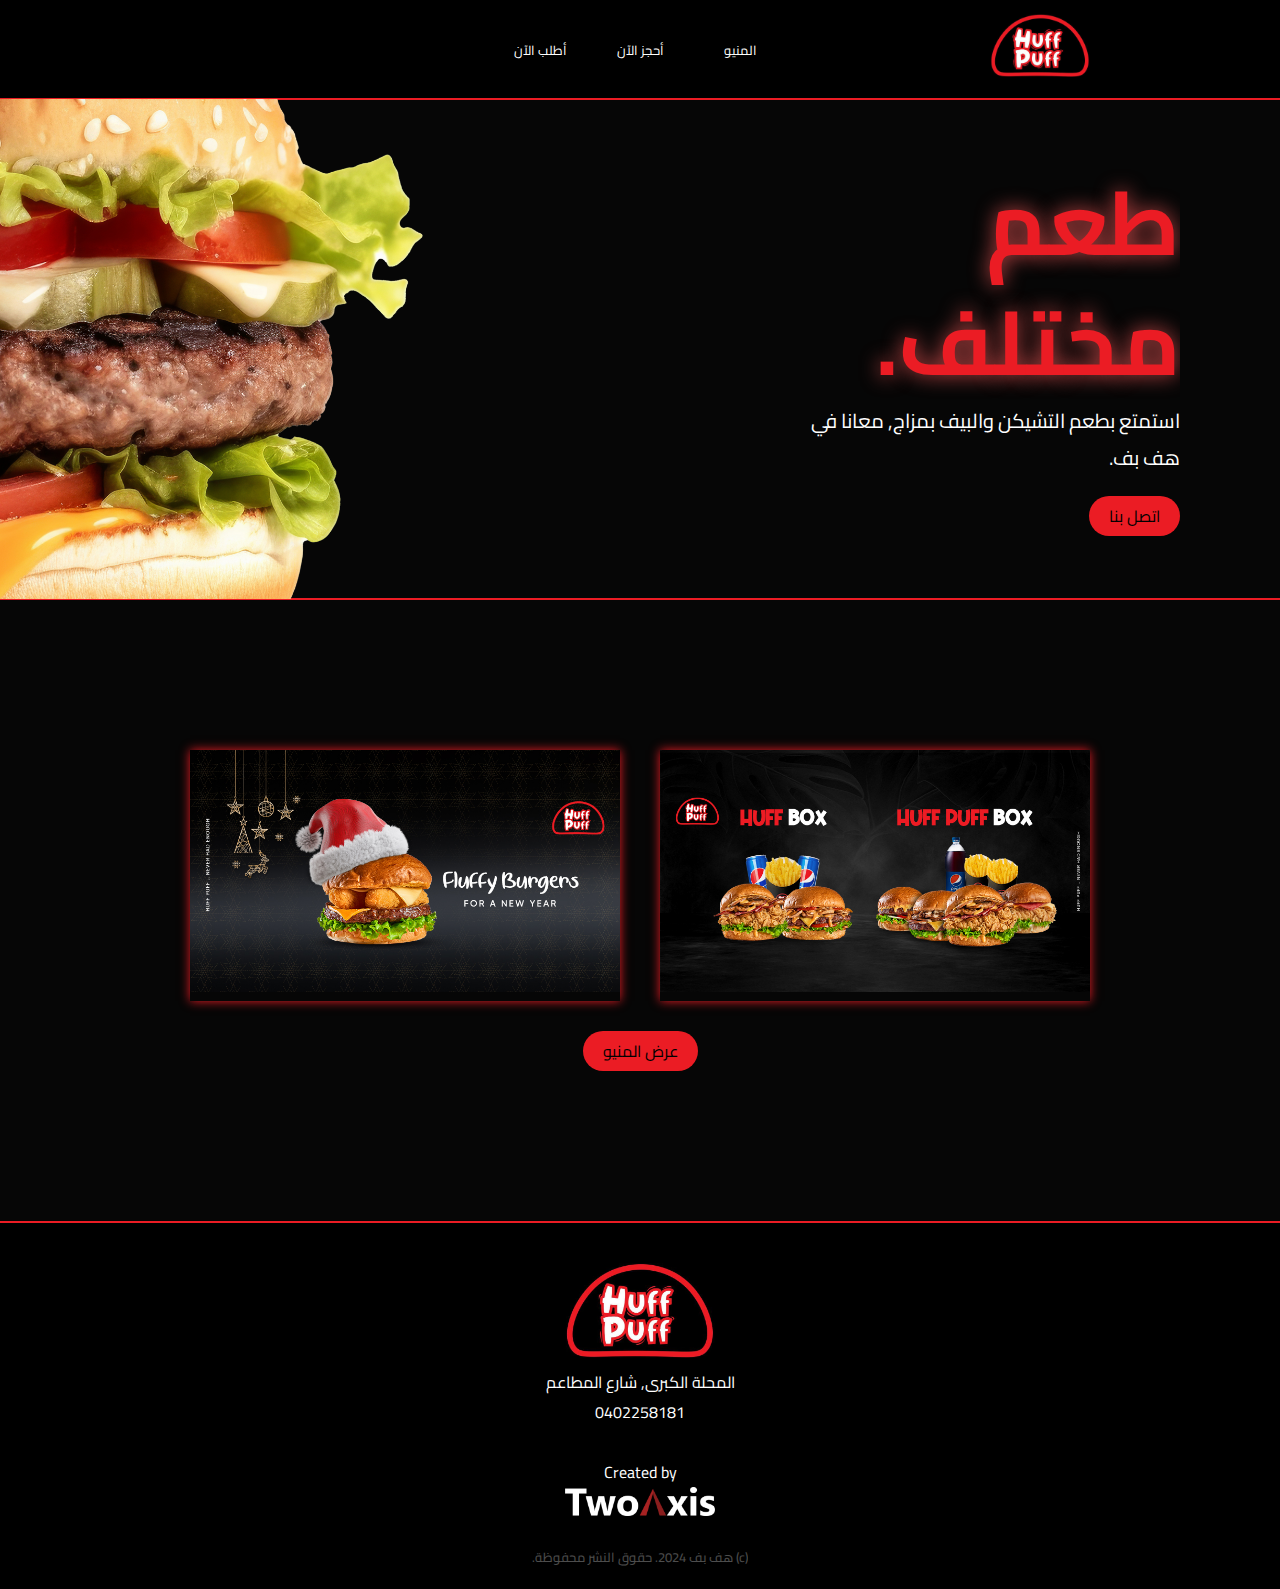
<file: index.html>
<!DOCTYPE html>
<html lang="en">
	<head>
		<meta charset="UTF-8">
		<meta name="viewport" content="width=device-width, initial-scale=1.0">
		<title>Huff Puff - الصفحة الرئيسية</title>

		<link rel="stylesheet" href="static/style/master.css">
		<link rel="stylesheet" href="static/style/index.css">
		<link rel="stylesheet" href="https://cdnjs.cloudflare.com/ajax/libs/font-awesome/6.5.2/css/all.min.css" integrity="sha512-SnH5WK+bZxgPHs44uWIX+LLJAJ9/2PkPKZ5QiAj6Ta86w+fsb2TkcmfRyVX3pBnMFcV7oQPJkl9QevSCWr3W6A==" crossorigin="anonymous" referrerpolicy="no-referrer" />
	
	</head>
	<body>
		<header>
			<div class="container">
				<div>
					<button onclick="toggleNavbar()"><i class="fa-solid fa-bars"></i></button>
				</div>
				<div id="logo">
					<a href="index.html"><img src="static/img/logo.jpg" alt="Huff Puff" /></a>
				</div>
				<nav id="nav-links">
					<a href="menu.html">المنيو</a>
					<a href="reservation.html">أحجز الآن</a>
					<a href="order.html">أطلب الآن</a>
					
				</nav>
				<div>
					<a href="https://www.facebook.com/HuffPuff1"><i class="fa-brands fa-facebook"></i></a>
					<a href="https://www.instagram.com/huffpuff.restaurant_/"><i class="fa-brands fa-instagram"></i></a>
				</div>
			</div>
		</header>
		<section id="intro">
			<div>
				<h1>طعم مختلف.</h1>
				<p>استمتع بطعم التشيكن والبيف بمزاج, معانا في هف بف.</p>
				
				<a href="tel:+20402258181"><i class="fa-solid fa-phone"></i> اتصل بنا</a>
			</div>
			<div>
				<img src="static/img/intro-burger.png" alt="Burger">
			</div>
		</section>
		<section id="offers">
			<div>
				<a href="menu.html"><img src="static/img/offer1.jpg"></a>
				<a href="menu.html"><img src="static/img/offer2.jpg"></a>
			</div>
			<a href="menu.html" id="btn">عرض المنيو</a>
		</section>
		<footer>
			<div>
				<a href="index.html"><img src="static/img/logo.jpg" /></a>
			</div>
			<div>
				<a href="https://maps.app.goo.gl/CFXwjFzAcMdtkqYh8"><i class="fa-solid fa-location-dot"></i> المحلة الكبرى, شارع المطاعم</a>
				<a href="tel:+20402258181"><i class="fa-solid fa-phone"></i> 0402258181</a>
			</div>
			<div>
				<p>Created by</p>
				<a href="https://twoaxis.xyz"><img src="static/img/twoaxis.png" /></a>
			</div>
			<p id="copyright">(c) هف بف 2024. حقوق  النشر محفوظة.</p>
		</footer>
		<script src="static/js/navbar.js"></script>
	</body>
</html>
</file>
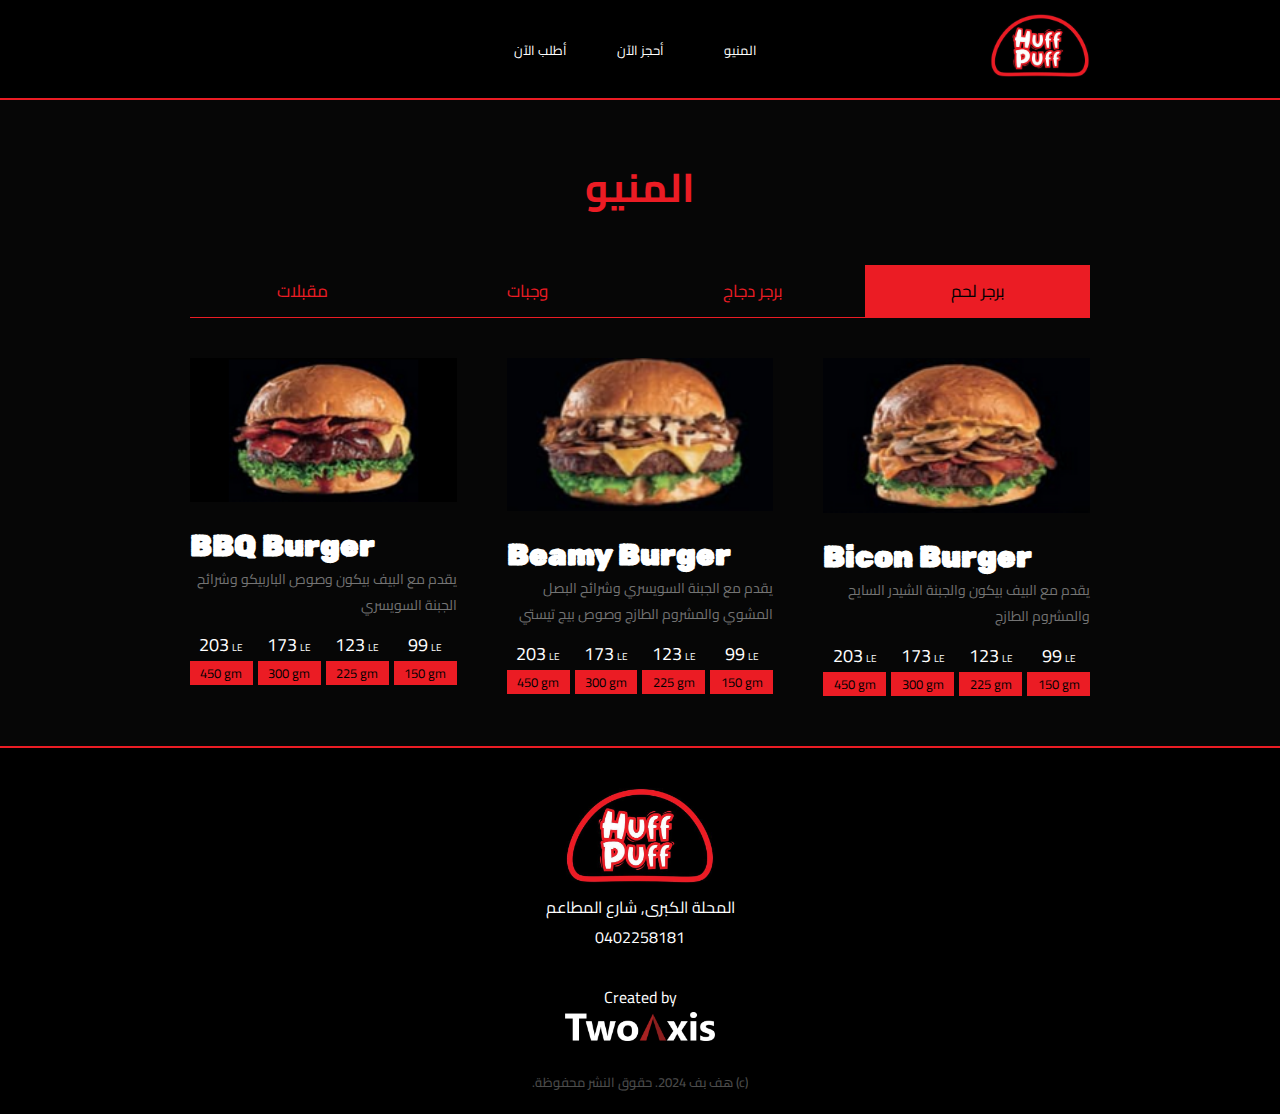
<file: menu.html>
<!DOCTYPE html>
<html lang="en">
	<head>
		<meta charset="UTF-8">
		<meta name="viewport" content="width=device-width, initial-scale=1.0">
		<title>Huff Puff - المنيو</title>

		<link rel="stylesheet" href="static/style/master.css">
		<link rel="stylesheet" href="static/style/menu.css">
		<link rel="stylesheet" href="https://cdnjs.cloudflare.com/ajax/libs/font-awesome/6.5.2/css/all.min.css" integrity="sha512-SnH5WK+bZxgPHs44uWIX+LLJAJ9/2PkPKZ5QiAj6Ta86w+fsb2TkcmfRyVX3pBnMFcV7oQPJkl9QevSCWr3W6A==" crossorigin="anonymous" referrerpolicy="no-referrer" />
	
	</head>
	<body>
		<header>
			<div class="container">
				<div>
					<button onclick="toggleNavbar()"><i class="fa-solid fa-bars"></i></button>
				</div>
				<div id="logo">
					<a href="index.html"><img src="static/img/logo.jpg" alt="Huff Puff" /></a>
				</div>
				<nav id="nav-links">
					<a href="menu.html">المنيو</a>
					<a href="reservation.html">أحجز الآن</a>
					<a href="order.html">أطلب الآن</a>
					
				</nav>
				<div>
					<a href="https://www.facebook.com/HuffPuff1"><i class="fa-brands fa-facebook"></i></a>
					<a href="https://www.instagram.com/huffpuff.restaurant_/"><i class="fa-brands fa-instagram"></i></a>
				</div>
			</div>
		</header>
		<section id="menu">
			<h1>المنيو</h1>
			<div id="choice">
				<button id="btn-beef-burger" class="selected">برجر لحم</button>
				<button id="btn-chicken-burger">برجر دجاج</button>
				<button id="btn-meals">وجبات</button>
				<button id="btn-appetizers">مقبلات</button>
			</div>
			<div class="type" id="beef-burgers">
				<div class="item">
					<img src="static/img/meals/beef/bbq.png" alt="Item">
					<h3>BBQ Burger</h3>
					<p class="description">يقدم مع البيف بيكون وصوص الباربيكو وشرائح الجبنة السويسري</p>
					<div class="price">
						<div>
							<p>99<span>LE</span></p>
							<p>150 gm</p>
						</div>
						<div>
							<p>123<span>LE</span></p>
							<p>225 gm</p>
						</div>
						<div>
							<p>173<span>LE</span></p>
							<p>300 gm</p>
						</div>
						<div>
							<p>203<span>LE</span></p>
							<p>450 gm</p>
						</div>
					</div>
				</div>
				<div class="item">
					<img src="static/img/meals/beef/beamy.png" alt="Item">
					<h3>Beamy Burger</h3>
					<p class="description">يقدم مع الجبنة السويسري وشرائح البصل المشوي والمشروم الطازج وصوص بيج تيستي</p>
					<div class="price">
						<div>
							<p>99<span>LE</span></p>
							<p>150 gm</p>
						</div>
						<div>
							<p>123<span>LE</span></p>
							<p>225 gm</p>
						</div>
						<div>
							<p>173<span>LE</span></p>
							<p>300 gm</p>
						</div>
						<div>
							<p>203<span>LE</span></p>
							<p>450 gm</p>
						</div>
					</div>
				</div>
				<div class="item">
					<img src="static/img/meals/beef/bicon.png" alt="Item">
					<h3>Bicon Burger</h3>
					<p class="description">يقدم مع البيف بيكون والجبنة الشيدر السايح والمشروم الطازج</p>
					<div class="price">
						<div>
							<p>99<span>LE</span></p>
							<p>150 gm</p>
						</div>
						<div>
							<p>123<span>LE</span></p>
							<p>225 gm</p>
						</div>
						<div>
							<p>173<span>LE</span></p>
							<p>300 gm</p>
						</div>
						<div>
							<p>203<span>LE</span></p>
							<p>450 gm</p>
						</div>
					</div>
				</div>
				
			</div>
			<div class="type" id="chicken-burgers">
				<div class="item">
					<img src="static/img/meals/beef/bbq.png" alt="Item">
					<h3>BBQ Burger</h3>
					<p class="description">يقدم مع البيف بيكون وصوص الباربيكو وشرائح الجبنة السويسري</p>
					<div class="price">
						<div>
							<p>99<span>LE</span></p>
							<p>150 gm</p>
						</div>
						<div>
							<p>123<span>LE</span></p>
							<p>225 gm</p>
						</div>
						<div>
							<p>173<span>LE</span></p>
							<p>300 gm</p>
						</div>
						<div>
							<p>203<span>LE</span></p>
							<p>450 gm</p>
						</div>
					</div>
				</div>
				<div class="item">
					<img src="static/img/meals/beef/beamy.png" alt="Item">
					<h3>Beamy Burger</h3>
					<p class="description">يقدم مع الجبنة السويسري وشرائح البصل المشوي والمشروم الطازج وصوص بيج تيستي</p>
					<div class="price">
						<div>
							<p>99<span>LE</span></p>
							<p>150 gm</p>
						</div>
						<div>
							<p>123<span>LE</span></p>
							<p>225 gm</p>
						</div>
						<div>
							<p>173<span>LE</span></p>
							<p>300 gm</p>
						</div>
						<div>
							<p>203<span>LE</span></p>
							<p>450 gm</p>
						</div>
					</div>
				</div>
				<div class="item">
					<img src="static/img/meals/beef/bicon.png" alt="Item">
					<h3>Bicon Burger</h3>
					<p class="description">يقدم مع البيف بيكون والجبنة الشيدر السايح والمشروم الطازج</p>
					<div class="price">
						<div>
							<p>99<span>LE</span></p>
							<p>150 gm</p>
						</div>
						<div>
							<p>123<span>LE</span></p>
							<p>225 gm</p>
						</div>
						<div>
							<p>173<span>LE</span></p>
							<p>300 gm</p>
						</div>
						<div>
							<p>203<span>LE</span></p>
							<p>450 gm</p>
						</div>
					</div>
				</div>
				
			</div>
			<div class="type" id="meals">
				<div class="item">
					<img src="static/img/meals/beef/bbq.png" alt="Item">
					<h3>BBQ Burger</h3>
					<p class="description">يقدم مع البيف بيكون وصوص الباربيكو وشرائح الجبنة السويسري</p>
					<div class="price">
						<div>
							<p>99<span>LE</span></p>
							<p>150 gm</p>
						</div>
						<div>
							<p>123<span>LE</span></p>
							<p>225 gm</p>
						</div>
						<div>
							<p>173<span>LE</span></p>
							<p>300 gm</p>
						</div>
						<div>
							<p>203<span>LE</span></p>
							<p>450 gm</p>
						</div>
					</div>
				</div>
				<div class="item">
					<img src="static/img/meals/beef/beamy.png" alt="Item">
					<h3>Beamy Burger</h3>
					<p class="description">يقدم مع الجبنة السويسري وشرائح البصل المشوي والمشروم الطازج وصوص بيج تيستي</p>
					<div class="price">
						<div>
							<p>99<span>LE</span></p>
							<p>150 gm</p>
						</div>
						<div>
							<p>123<span>LE</span></p>
							<p>225 gm</p>
						</div>
						<div>
							<p>173<span>LE</span></p>
							<p>300 gm</p>
						</div>
						<div>
							<p>203<span>LE</span></p>
							<p>450 gm</p>
						</div>
					</div>
				</div>
				<div class="item">
					<img src="static/img/meals/beef/bicon.png" alt="Item">
					<h3>Bicon Burger</h3>
					<p class="description">يقدم مع البيف بيكون والجبنة الشيدر السايح والمشروم الطازج</p>
					<div class="price">
						<div>
							<p>99<span>LE</span></p>
							<p>150 gm</p>
						</div>
						<div>
							<p>123<span>LE</span></p>
							<p>225 gm</p>
						</div>
						<div>
							<p>173<span>LE</span></p>
							<p>300 gm</p>
						</div>
						<div>
							<p>203<span>LE</span></p>
							<p>450 gm</p>
						</div>
					</div>
				</div>
				
			</div>
			<div class="type" id="appetizers">
				<div class="item">
					<img src="static/img/meals/beef/bbq.png" alt="Item">
					<h3>BBQ Burger</h3>
					<p class="description">يقدم مع البيف بيكون وصوص الباربيكو وشرائح الجبنة السويسري</p>
					<div class="price">
						<div>
							<p>99<span>LE</span></p>
							<p>150 gm</p>
						</div>
						<div>
							<p>123<span>LE</span></p>
							<p>225 gm</p>
						</div>
						<div>
							<p>173<span>LE</span></p>
							<p>300 gm</p>
						</div>
						<div>
							<p>203<span>LE</span></p>
							<p>450 gm</p>
						</div>
					</div>
				</div>
				<div class="item">
					<img src="static/img/meals/beef/beamy.png" alt="Item">
					<h3>Beamy Burger</h3>
					<p class="description">يقدم مع الجبنة السويسري وشرائح البصل المشوي والمشروم الطازج وصوص بيج تيستي</p>
					<div class="price">
						<div>
							<p>99<span>LE</span></p>
							<p>150 gm</p>
						</div>
						<div>
							<p>123<span>LE</span></p>
							<p>225 gm</p>
						</div>
						<div>
							<p>173<span>LE</span></p>
							<p>300 gm</p>
						</div>
						<div>
							<p>203<span>LE</span></p>
							<p>450 gm</p>
						</div>
					</div>
				</div>
				<div class="item">
					<img src="static/img/meals/beef/bicon.png" alt="Item">
					<h3>Bicon Burger</h3>
					<p class="description">يقدم مع البيف بيكون والجبنة الشيدر السايح والمشروم الطازج</p>
					<div class="price">
						<div>
							<p>99<span>LE</span></p>
							<p>150 gm</p>
						</div>
						<div>
							<p>123<span>LE</span></p>
							<p>225 gm</p>
						</div>
						<div>
							<p>173<span>LE</span></p>
							<p>300 gm</p>
						</div>
						<div>
							<p>203<span>LE</span></p>
							<p>450 gm</p>
						</div>
					</div>
				</div>
				
			</div>
				
		</section>
		<footer>
			<div>
				<a href="index.html"><img src="static/img/logo.jpg" /></a>
			</div>
			<div>
				<a href="https://maps.app.goo.gl/CFXwjFzAcMdtkqYh8"><i class="fa-solid fa-location-dot"></i> المحلة الكبرى, شارع المطاعم</a>
				<a href="tel:+20402258181"><i class="fa-solid fa-phone"></i> 0402258181</a>
			</div>
			<div>
				<p>Created by</p>
				<a href="https://twoaxis.xyz"><img src="static/img/twoaxis.png" /></a>
			</div>
			<p id="copyright">(c) هف بف 2024. حقوق  النشر محفوظة.</p>
		</footer>
		<script src="static/js/navbar.js"></script>
		<script src="static/js/menu.js"></script>
	</body>
</html>
</file>
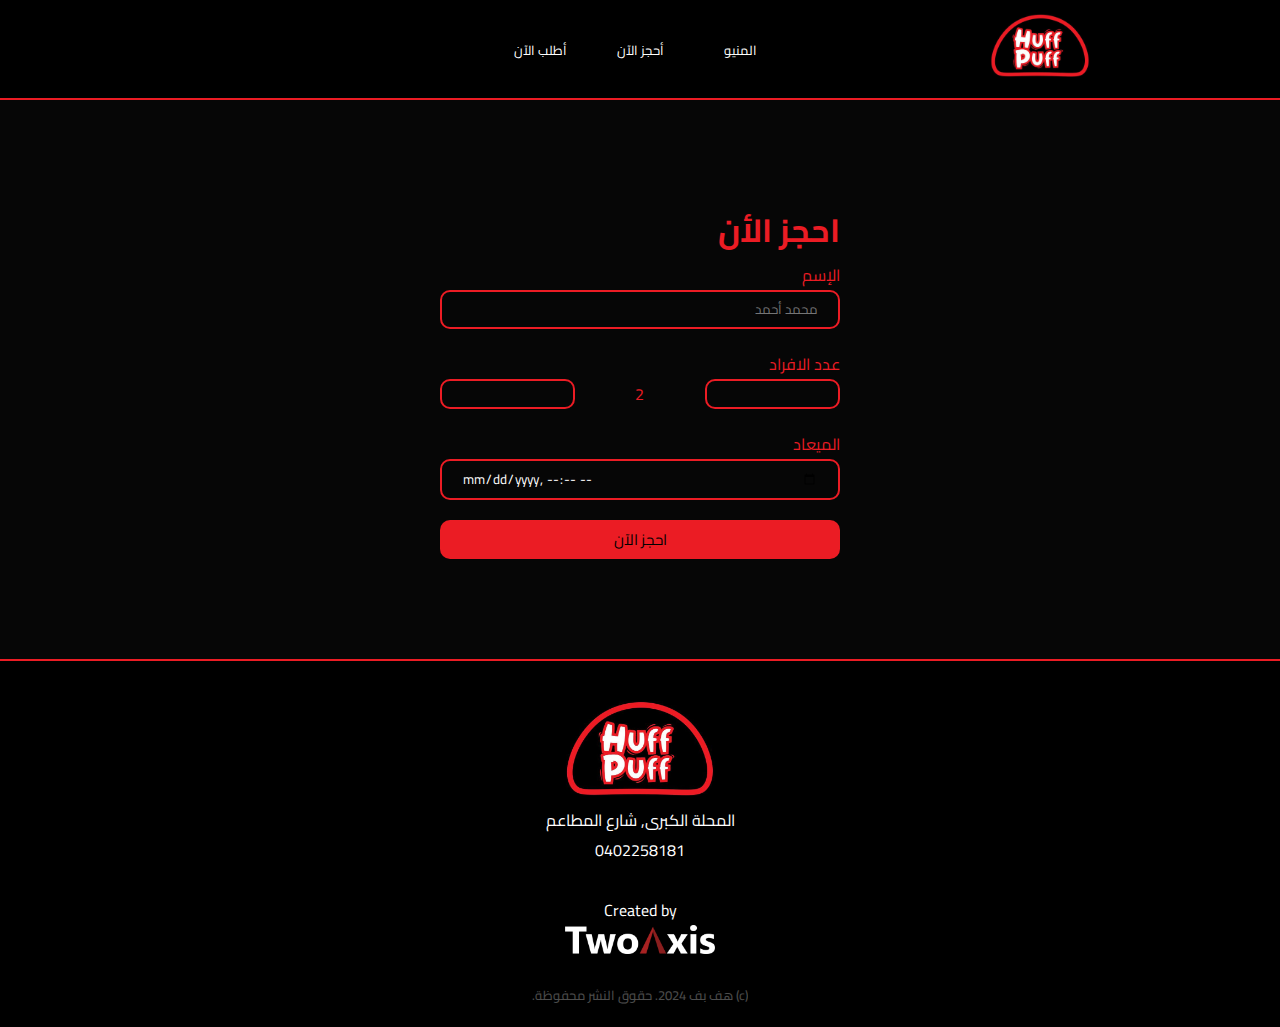
<file: reservation.html>
<!DOCTYPE html>
<html lang="en">
	<head>
		<meta charset="UTF-8">
		<meta name="viewport" content="width=device-width, initial-scale=1.0">
		<title>Huff Puff - الصفحة الرئيسية</title>

		<link rel="stylesheet" href="static/style/master.css">
		<link rel="stylesheet" href="static/style/reservation.css">
		<link rel="stylesheet" href="https://cdnjs.cloudflare.com/ajax/libs/font-awesome/6.5.2/css/all.min.css" integrity="sha512-SnH5WK+bZxgPHs44uWIX+LLJAJ9/2PkPKZ5QiAj6Ta86w+fsb2TkcmfRyVX3pBnMFcV7oQPJkl9QevSCWr3W6A==" crossorigin="anonymous" referrerpolicy="no-referrer" />
	
	</head>
	<body>
		<header>
			<div class="container">
				<div>
					<button onclick="toggleNavbar()"><i class="fa-solid fa-bars"></i></button>
				</div>
				<div id="logo">
					<a href="index.html"><img src="static/img/logo.jpg" alt="Huff Puff" /></a>
				</div>
				<nav id="nav-links">
					<a href="menu.html">المنيو</a>
					<a href="reservation.html">أحجز الآن</a>
					<a href="order.html">أطلب الآن</a>
				</nav>
				<div>
					<a href="https://www.facebook.com/HuffPuff1"><i class="fa-brands fa-facebook"></i></a>
					<a href="https://www.instagram.com/huffpuff.restaurant_/"><i class="fa-brands fa-instagram"></i></a>
				</div>
			</div>
		</header>
		<section id="reservation">
			<h1>احجز الأن</h1>
			<div class="field">
				<label for="name">الإسم</label>
				<input id="name" type="text" name="name" placeholder="محمد أحمد">
			</div>
			<div class="field">
				<label for="name">عدد الافراد</label>
				<div id="number">
					<button onclick="add()"><i class="fa-solid fa-arrow-right"></i></button>
					<p id="amount">2</p>
					<button onclick="remove()"><i class="fa-solid fa-arrow-left"></i></button>
				</div>
			</div>
			<div class="field">
				<label for="name">الميعاد</label>
				<input type="datetime-local" name="Test" id="test" >
			</div>
			<button type="submit">احجز الآن</button>
		</section>
		<footer>
			<div>
				<a href="index.html"><img src="static/img/logo.jpg" /></a>
			</div>
			<div>
				<a href="https://maps.app.goo.gl/CFXwjFzAcMdtkqYh8"><i class="fa-solid fa-location-dot"></i> المحلة الكبرى, شارع المطاعم</a>
				<a href="tel:+20402258181"><i class="fa-solid fa-phone"></i> 0402258181</a>
			</div>
			<div>
				<p>Created by</p>
				<a href="https://twoaxis.xyz"><img src="static/img/twoaxis.png" /></a>
			</div>
			<p id="copyright">(c) هف بف 2024. حقوق  النشر محفوظة.</p>
		</footer>
		<script src="static/js/navbar.js"></script>
		<script src="static/js/reservation.js"></script>
	</body>
</html>
</file>
<file: static/style/master.css>
@import url('https://fonts.googleapis.com/css2?family=Cairo:wght@200..1000&display=swap');

* {
	margin: 0;
	padding: 0;
	box-sizing: border-box;
	direction: rtl;
	font-family: "Cairo", sans-serif;
	z-index: 0;
}

body {
	background: #060606;
}
div.container {
	width: 900px;
	margin: 0 auto;
}
header {
	background: black;
	border-bottom: 2px solid #eb1c24;
	height: 100px;
}
header div.container {
	display: flex;
	height: 100px;
	align-items: center;
}
header div.container div {
	flex: 1;
}
header div.container div:nth-of-type(1) {
	display: none;
}
header div.container div:nth-of-type(1) button {
	color: #eb1c24;
	background: none;
	border: none;
	font-size: 25px;
	cursor: pointer;
}
header div.container div:nth-of-type(2) img {
	width: 100px;
}
header div.container nav {
	flex: 1;
	display: flex;
	align-items: center;
	justify-content: center;
}

header div.container nav a {
	color: white;
	font-size: 13px;
	text-decoration: none;

	width: 100px;
	display: flex;
	align-items: center;
	justify-content: center;
	height: 40px;
	border-radius: 20px;
}
header div.container nav a:hover {
	background: #eb1c24;
	color: black;
}
header div.container div:nth-of-type(3) {
	display: flex;
	align-items: center;
	justify-content: flex-start;
	flex-direction: row-reverse;
}
header div.container div:nth-of-type(3) a {
	color: #eb1c24;
	font-size: 30px;
}
header div.container div:nth-of-type(3) a + a {
	margin-left: 20px;
}
footer {
	background: black;
	border-top: 2px solid #eb1c24;
	padding: 40px 0 20px;
	gap: 10px;
	text-align: center;
	color: white;
}
footer div img {
	width: 150px;
}
footer div#logos div:nth-of-type(2) {
	margin-top: 20px;
}
footer div#logos div:nth-of-type(2) img {
	width: 150px;
}
footer div:nth-of-type(2) a {
	display: block;
	color: white;
	text-decoration: none;
	text-align: center;
}
footer div:nth-of-type(2) a i {
	color: #eb1c24;
}

footer div:nth-of-type(2) a:hover {
	text-decoration: underline;
}

footer div:nth-of-type(3) {
	margin-top: 30px;
}
footer p#copyright {
	font-size: 13px;
	margin-top: 20px;
	opacity: 0.3;
}
@media (max-width: 1000px) {
		
	div.container {
		width: 90%;
	}
}

@media (max-width: 800px) {
	header div.container nav a {
		width: 80px;
	}
}

@media (max-width: 700px) {
	header div.container div:nth-of-type(1) {
		display: flex;
		align-items: center;

	}

	header div.container div:nth-of-type(2) {
		text-align: center;
	}
	
	header div.container div:nth-of-type(3) a {
		font-size: 25px;
	}
	header div.container nav {
		display: block;
		position: fixed;
		background: black;
		width: 100%;
		height: calc(100% - 100px);
		top: 100px;
		left: 100%;
		z-index: 2;
	}
	
	header div.container nav a {
		height: auto;
		font-size: 20px;
		display: block;
		width: 100%;
		border-radius: 0;
		padding: 10px 20px;
		border-bottom: 1px solid rgb(27, 27, 27);
	}
	header div.container nav a:hover {
		background: #eb1c24;
		border-bottom: none;
		color: black;
	}
}
</file>
<file: static/style/index.css>
section#intro {
	display: flex;
	align-items: center;
	height: 500px;
	border-bottom: 2px solid #eb1c24;
}
section#intro div {
	position: relative;
	overflow: hidden;
	height: 400px;
}
section#intro div:nth-of-type(1) {
	display: flex;
	flex-direction: column;
	align-items: flex-start;
	justify-content: center;
	margin-right: 100px;
	width: 400px;
}
section#intro div:nth-of-type(1) h1 {
	color: #eb1c24;
	font-size: 90px;
	line-height: 120px;
	text-shadow: 0 0 20px rgb(202, 74, 74);
}

section#intro div:nth-of-type(1) p {
	color: white;
	font-size: 20px;
}
section#intro div:nth-of-type(1) a {
	color: black;
	background: #eb1c24;
	text-decoration: none;
	display: block;
	padding: 5px 20px;
	border-radius: 40px;
	margin-top: 20px;
}
section#intro div:nth-of-type(2)  {
	flex: 1;
	height: 500px;
	display: flex;
	align-items: center;
	justify-content: center;
}
section#intro div:nth-of-type(2) img {
	position: absolute;
	top: 0;
	left: 0;
	width: 1000px;
	transform: translate(-50%, -30%);
}

section#offers {
	width: 900px;
	margin: 150px auto;
}
section#offers div {
	display: flex;
	align-items: center;
	justify-content: center;
	gap: 40px;
}
section#offers div a {
	display: block;
	box-shadow: 0 0 10px #eb1c24;
	flex: 1;
}
section#offers div a img {
	width: 100%;
}
section#offers a#btn {
	background:#eb1c24;
	color: black;
	text-decoration: none;
	display: block;
	width: fit-content;
	margin: 30px auto 0;
	padding: 5px 20px;
	border-radius: 100px;
}
@media(max-width: 950px) {
	
	section#offers {
		width: 90%;
	}
	section#offers div { 
		flex-direction: column;
	}
	section#intro {
		height: 400px;
	}
	section#intro div:nth-of-type(1) {
		width: 300px;
	}
	section#intro div:nth-of-type(1) h1 {
		color: #eb1c24;
		font-size: 70px;
		line-height: 90px;
	}

	section#intro div:nth-of-type(1) p {
		color: white;
		font-size: 20px;
	}
	section#intro div:nth-of-type(2) {

		height: 400px;
	}
	section#intro div:nth-of-type(2) img {
		width: 700px;
		transform: translate(-50%, -20%);
	}
}


@media(max-width: 700px) { 
	section#intro div:nth-of-type(1) {
		margin: 0;
		flex: 1;
		width:auto;
		margin: 0 50px;
	}
	section#intro div:nth-of-type(2) {
		display: none;
	}
}
</file>
<file: static/style/menu.css>
@import url('https://fonts.googleapis.com/css2?family=Rubik+Dirt&display=swap');

section#menu {
	color: white;
	margin: 50px 0;
}
section#menu h1 {
	text-align: center;
	color: #eb1c24;
	font-size: 40px;
}
section#menu div#choice {
	width: 900px;
	margin: 40px auto;
	display: flex;
}
section#menu div#choice button {
	flex: 1;
	background: none;
	color: #eb1c24;
	border: none;
	font-size: 17px;
	padding: 10px 0;
	border-bottom: 1px solid #eb1c24;
	cursor: pointer;
}
section#menu div#choice button.selected {
	background: #eb1c24;
	color: black;
}
section#menu div.type h2 {
	background: #eb1c24;
	color: black;
	padding: 5px 20px;
	width: fit-content;
	font-size: 25px;
	margin-bottom: 20px;
	border-radius: 100px;
}
section#menu div.type {
	direction: ltr;
	width: 900px;
	margin: 0 auto;
	display: grid;
	grid-template-columns: repeat(auto-fill, minmax(200px, 1fr));
	gap: 50px;
}
section#menu div.type div.item {
	text-align: center;
}
section#menu div.type div.item img {
	width: 100%;
}
section#menu div.type div.item h3 {
	color: white;
	font-size: 30px;
	line-height: 30px;
	font-family: "Rubik Dirt", system-ui;
	text-align: left;
	direction: ltr;
	margin: 20px 0 5px;
}

section#menu div.type div.item p.description {
	color: rgb(116, 116, 116);
	font-size: 14px;
	text-align: right;
	direction: rtl;
}
section#menu div.type div.item p.price {
	color: black;
	background: #eb1c24;
	padding: 2px 10px;
	font-weight: bold;
	font-size: 20px;
	width: fit-content;
	margin: 0 auto;
	line-height: 35px;
	margin-top: 10px;
	direction: ltr;
}

section#menu div.type div.item div.price {
	display: flex;
	gap: 5px;
	margin-top: 10px;
	width: 100%;
}
section#menu div.type div.item div.price div {
	flex: 1;
}
section#menu div.type div.item div.price div p {
	direction: ltr;
}
section#menu div.type div.item div.price div p:nth-of-type(1) {
	font-size: 18px;
}

section#menu div.type div.item div.price div p:nth-of-type(1) span {
	font-size: 10px;
	margin-left: 3px;
}
section#menu div.type div.item div.price div p:nth-of-type(2) {
	background: #eb1c24;
	color: black;
	font-size: 13px;
}

@media (max-width: 1000px) {
	
	section#menu div#choice {
		width: 90%;
	}
	section#menu div.type {
		width: 90%;
	}
}

@media (max-width: 900px) {

	section#menu div#choice button {
		font-size: 14px;
	}
	section#menu div.type {
		gap: 20px;
	}
	
	section#menu div.type div.item h3 {
		font-size: 25px;
	}
	section#menu div.type div.item p.description {
		font-size: 14px;
	}
	
	section#menu div.type div.item p.price {
		width: 100%;
	}
	section#menu div.type div.item div.price div p:nth-of-type(2) {
		font-size: 12px;
	}
}
@media (max-width: 750px) {
	
	section#menu div.type {
		grid-template-columns: repeat(2, 1fr);
	}
}

@media (max-width: 500px) {

	
	section#menu div.type {
		gap: 10px;
	}
	section#menu div.type div.item p.description {
		font-size: 10px;
	}
	section#menu div.type div.item p.price {
		font-size: 15px;
		padding: 0;
	}
	section#menu div.type div.item div.price {
		gap: 0;
	}
	section#menu div.type div.item div.price div p:nth-of-type(1) {
		
		font-size: 10px;
	}
	section#menu div.type div.item div.price div p:nth-of-type(2) {
		font-size: 10px;
	}
}
</file>
<file: static/style/reservation.css>
section#reservation {
	width: 400px;
	margin: 100px auto;
	color: #eb1c24;
}
section#reservation div.field + div.field {
	margin-top: 20px;
}
section#reservation div.field label {
	display: block;
}

section#reservation div.field input {
	width: 100%;
	background: transparent;
	color: white;
	border: 2px solid #eb1c24;
	padding: 5px 20px;
	border-radius: 10px;
	outline: none;
}
section#reservation div.field div#number {
	width: 100%;
	display: flex;
}
section#reservation div.field div#number button {
	color: #eb1c24;
	background: none;
	flex: 1;
	border: 2px solid #eb1c24;
	border-radius: 10px;
}
section#reservation div.field div#number p {
	text-align: center;
	flex: 1;
}
section#reservation button[type="submit"] {
	background: #eb1c24;
	width: 100%;
	margin-top: 20px;
	color: black;
	border: none;
	padding: 5px 0;
	font-size: 15px;
	border-radius: 10px;
	cursor: pointer;
}

@media (max-width: 500px) {
	section#reservation {
		width: 90%;
	}
}
</file>
